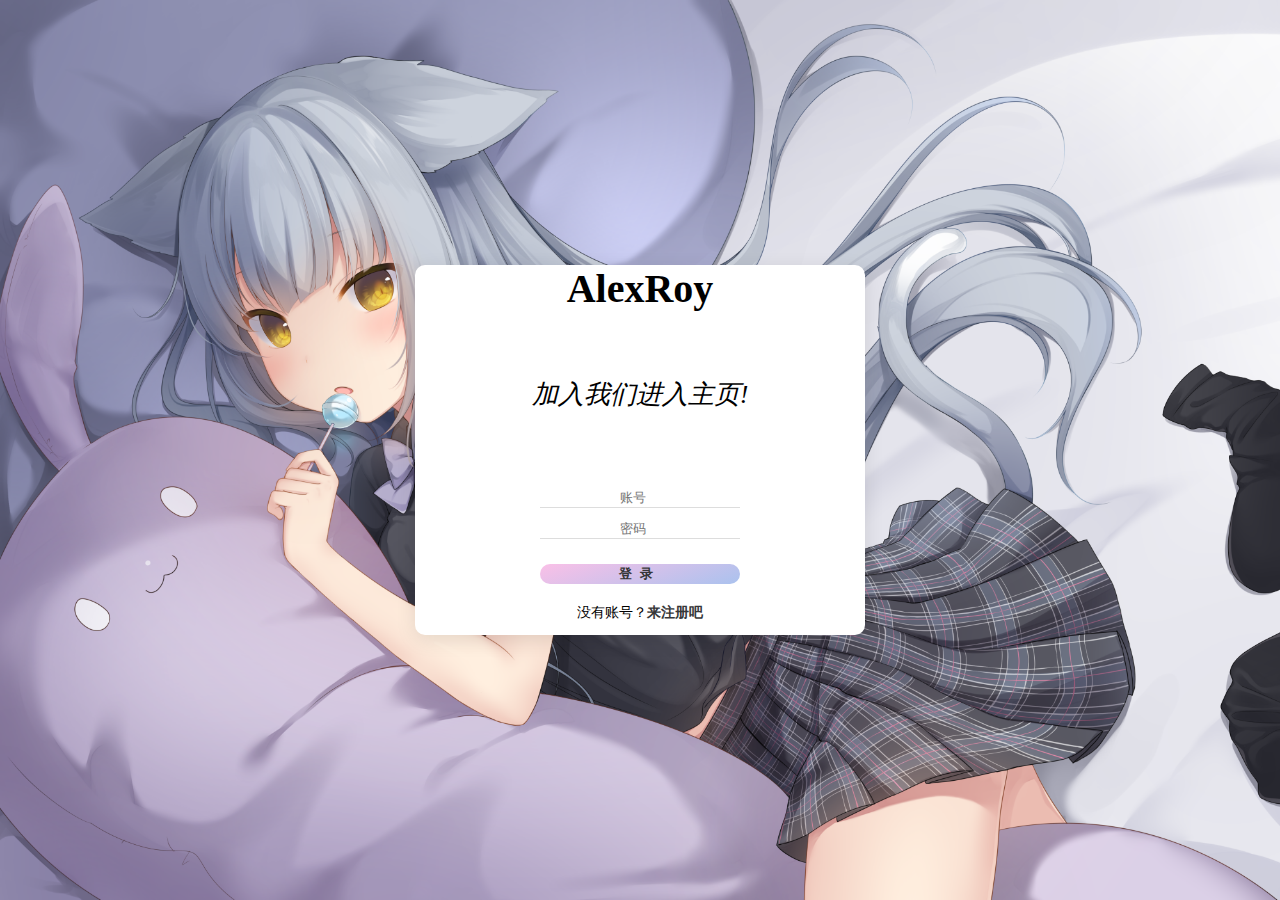
<file: login.html>
<!DOCTYPE html>
<html lang="en">
  <head>
    <meta charset="UTF-8" />
    <title>AlexRoy</title>
    <link rel="icon" href="Background/logo.ico" />
    <link rel="stylesheet" href="login.css" />
  </head>
  <style>
    h1 {
      font-family: CygnetRound;
      font-size: 40px;
    }
  </style>
  <body>
    <div class="container">
      <h1>AlexRoy</h1>
      <div class="tit"><i>加入我们进入主页!</i></div>
      <input type="text" placeholder="账号" />
      <input type="password" placeholder="密码" />
      <button><a href="home.html">登录</a></button>
      <span
        >没有账号？<a href="Sign up.html"><b>来注册吧</b></a>
      </span>
    </div>
    <div class="square">
      <ul>
        <li></li>
        <li></li>
        <li></li>
        <li></li>
        <li></li>
      </ul>
    </div>
    <div class="circle">
      <ul>
        <li></li>
        <li></li>
        <li></li>
        <li></li>
        <li></li>
      </ul>
    </div>
  </body>
</html>
</file>
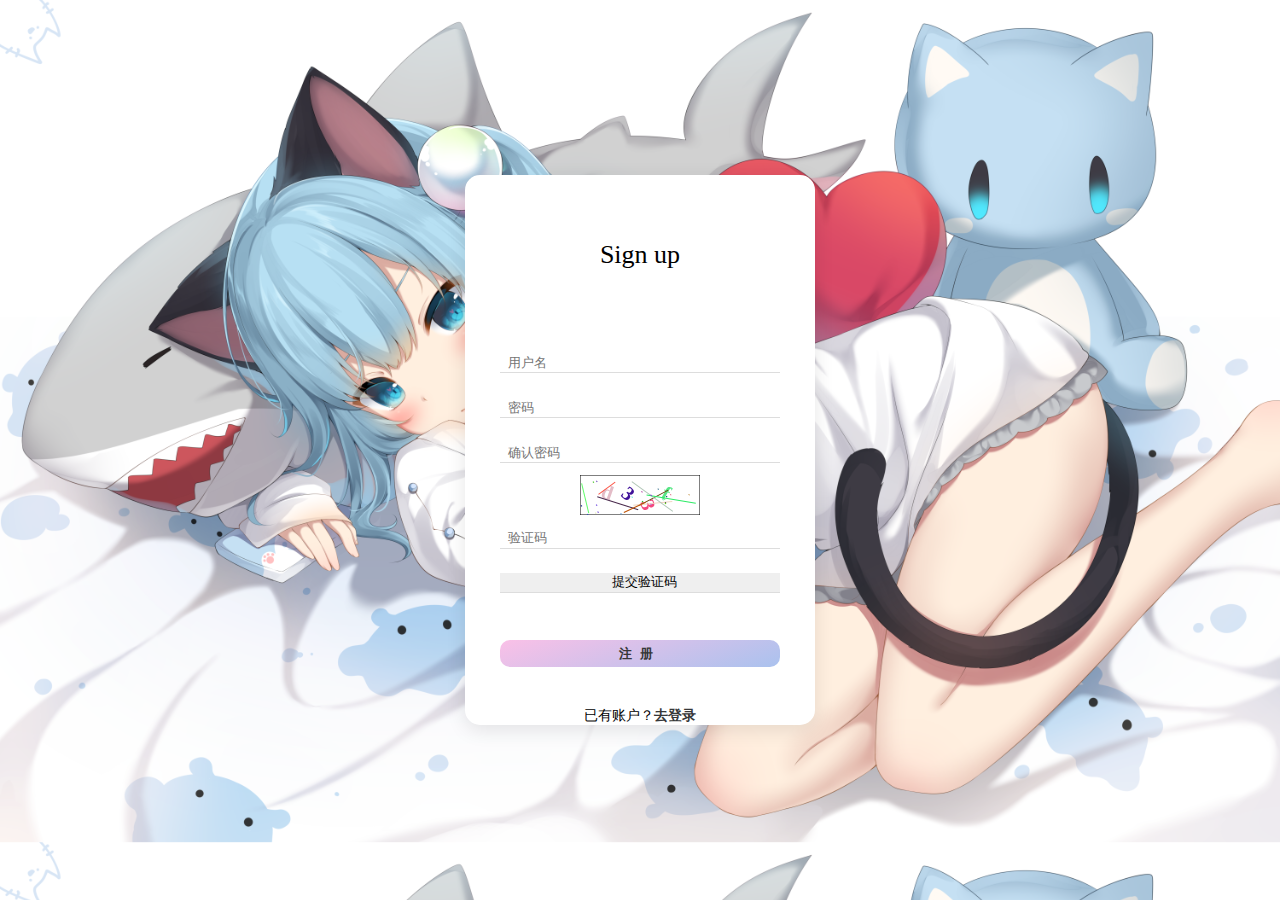
<file: Sign up.html>
<!DOCTYPE html>
<html lang="en">
  <head>
    <meta charset="UTF-8" />
    <link rel="icon" href="Background/logo.ico" />
    <title>AlexRoy</title>
    <style type="text/css">
      * {
        /*初始化*/
        margin: 0;
        padding: 0;
      }
      body {
        height: 100vh;
        /*弹性布局居中*/
        display: flex;
        justify-content: center;
        align-items: center;
        /*渐变背景*/
        background: url(Background/Sign\ up.png);
        background-size: 100%;
        /*溢出影藏*/
        overflow: hidden;
      }
      .container {
        /*相对定位*/
        position: relative;
        z-index: 1;
        background-color: #fff;
        border-radius: 15px;
        display: flex;
        /*垂直配列*/
        flex-direction: column;
        justify-content: center;
        align-items: center;
        width: 350px;
        height: 550px;
        /*阴影*/
        box-shadow: 0 5px 20px rgba(0, 0, 0, 0.1);
      }
      .container .tit {
        font-size: 26px;
        margin: 65px auto 70px auto;
      }
      .container input {
        width: 280px;
        height: 30px;
        text-indent: 8px;
        border: none;
        border-bottom: 1px solid #ddd;
        outline: none;
        margin: 12px auto;
      }
      .container button {
        width: 280px;
        height: 40px;
        margin: 35px auto 40px auto;
        border: none;
        background: linear-gradient(-200deg, #fac0e7, #aac2ee);
        color: #fff;
        font-weight: bold;
        letter-spacing: 8px;
        border-radius: 10px;
        cursor: pointer;
        /*动画过渡*/
        transition: 0.5s;
      }
      .container button:hover {
        background: linear-gradient(-200deg, #aac2ee, #fac0e7);
        background-position-x: -280px;
      }
      .container span {
        font-size: 14px;
      }
      .container a {
        color: rgb(54, 55, 56);
        text-decoration: none;
      }

      ul li {
        position: absolute;
        border: 1px solid #fff;
        background-color: #ffffff;
        width: 30px;
        height: 30px;
        list-style: none;
        opacity: 0;
      }
      .square li {
        top: 40vh;
        left: 60vw;
        animation: square 10s linear infinite;
      }
      .square li:nth-child(2) {
        top: 80vh;
        left: 10vm;
        /*动画延时时间*/
        animation-delay: 2s;
      }
      .square li:nth-child(3) {
        top: 80vh;
        left: 85vm;
        /*动画延时时间*/
        animation-delay: 4s;
      }

      .square li:nth-child(4) {
        top: 10vh;
        left: 70vm;
        /*动画延时时间*/
        animation-delay: 6s;
      }

      .square li:nth-child(5) {
        top: 10vh;
        left: 10vm;
        /*动画延时时间*/
        animation-delay: 8s;
      }

      .circle li {
        bottom: 0;
        left: 15vw;
        animation: circle 10s linear infinite;
      }
      .circle li:nth-child(2) {
        left: 35vw;
        animation-delay: 2s;
      }
      .circle li:nth-child(3) {
        left: 55vw;
        animation-delay: 4s;
      }
      .circle li:nth-child(4) {
        left: 75vw;
        animation-delay: 6s;
      }
      .circle li:nth-child(5) {
        left: 90vw;
        animation-delay: 8s;
      }

      @keyframes square {
        0% {
          transform: scale(0) rotate(0deg);
          opacity: 0;
        }
        100% {
          transform: scale(0) rotate(1000deg);
          opacity: 0;
        }
      }
      @keyframes circle {
        0% {
          transform: scale(0) rotate(0deg);
          opacity: 1;
          bottom: 0;
          border-radius: 0;
        }
        100% {
          transform: scale(0) rotate(1000deg);
          opacity: 0;
          bottom: 90vh;
          border-radius: 50%;
        }
      }
    </style>
  </head>
  <body>
    <div class="container">
      <div class="tit">Sign up</div>
      <input type="text" placeholder="用户名" />
      <input type="password" placeholder="密码" />
      <input type="password" placeholder="确认密码" />
      <canvas id="canvas" width="120" height="40"></canvas>
      <input type="text" id="text" placeholder="验证码" />
      <input type="button" value="提交验证码" id="bt" />
      <script>
        var canvas = document.getElementById("canvas"); //演员
        var context = canvas.getContext("2d"); //舞台，getContext() 方法可返回一个对象，该对象提供了用于在画布上绘图的方法和属性。
        var button = document.getElementById("bt"); //获取按钮
        var input = document.getElementById("text"); //获取输入框
        draw();
        canvas.onclick = function () {
          context.clearRect(0, 0, 120, 40); //在给定的矩形内清除指定的像素
          draw();
        };
        // 随机颜色函数
        function getColor() {
          var r = Math.floor(Math.random() * 256);
          var g = Math.floor(Math.random() * 256);
          var b = Math.floor(Math.random() * 256);
          return "rgb(" + r + "," + g + "," + b + ")";
        }
        function draw() {
          context.strokeRect(0, 0, 120, 40); //绘制矩形（无填充）
          var aCode = [
            "0",
            "1",
            "2",
            "3",
            "4",
            "5",
            "6",
            "7",
            "8",
            "9",
            "a",
            "b",
            "c",
            "d",
            "e",
            "f"
          ];
          // 绘制字母
          var arr = []; //定义一个数组用来接收产生的随机数
          var num; //定义容器接收验证码
          for (var i = 0; i < 4; i++) {
            var x = 20 + i * 20; //每个字母之间间隔20
            var y = 20 + 10 * Math.random(); //y轴方向位置为20-30随机
            var index = Math.floor(Math.random() * aCode.length); //随机索引值
            var txt = aCode[index];
            context.font = "bold 20px 微软雅黑"; //设置或返回文本内容的当前字体属性
            context.fillStyle = getColor(); //设置或返回用于填充绘画的颜色、渐变或模式，随机
            context.translate(x, y); //重新映射画布上的 (0,0) 位置，字母不可以旋转移动，所以移动容器
            var deg = (90 * Math.random() * Math.PI) / 180; //0-90度随机旋转
            context.rotate(deg); // 	旋转当前绘图
            context.fillText(txt, 0, 0); //在画布上绘制“被填充的”文本
            context.rotate(-deg); //将画布旋转回初始状态
            context.translate(-x, -y); //将画布移动回初始状态
            arr[i] = txt; //接收产生的随机数
          }
          num = arr[0] + arr[1] + arr[2] + arr[3]; //将产生的验证码放入num
          // 绘制干扰线条
          for (var i = 0; i < 8; i++) {
            context.beginPath(); //起始一条路径，或重置当前路径
            context.moveTo(Math.random() * 120, Math.random() * 40); //把路径移动到画布中的随机点，不创建线条
            context.lineTo(Math.random() * 120, Math.random() * 40); //添加一个新点，然后在画布中创建从该点到最后指定点的线条
            context.strokeStyle = getColor(); //随机线条颜色
            context.stroke(); // 	绘制已定义的路径
          }
          // 绘制干扰点，和上述步骤一样，此处用长度为1的线代替点
          for (var i = 0; i < 20; i++) {
            context.beginPath();
            var x = Math.random() * 120;
            var y = Math.random() * 40;
            context.moveTo(x, y);
            context.lineTo(x + 1, y + 1);
            context.strokeStyle = getColor();
            context.stroke();
          }

          //点击按钮验证
          button.onclick = function () {
            var text = input.value; //获取输入框的值
            if (text === num) {
              alert("验证通过");
            } else {
              alert("验证失败");
            }
          };
        }
      </script>
      <button><a href="home.html">注册</a></button>
      <span
        >已有账户？<a href="login.html"><b>去登录</b></a>
      </span>
    </div>
    <div class="square">
      <ul>
        <li></li>
        <li></li>
        <li></li>
        <li></li>
        <li></li>
      </ul>
    </div>
    <div class="circle">
      <ul>
        <li></li>
        <li></li>
        <li></li>
        <li></li>
        <li></li>
      </ul>
    </div>
  </body>
</html>
</file>
<file: login.css>
* {
    /*初始化*/
	margin: 0;
	padding: 0;
}

body {
	height: 100vh;
    /*弹性布局居中*/
	display: flex;
	justify-content: center;
	align-items: center;
    /*渐变背景*/
	background: url(Background/login.png);
	background-size: 100%;
   /*溢出影藏*/
	overflow: hidden;
}

.container {
    /*相对定位*/
	position: relative;
	z-index: 1;
	background-color: #fff;
	border-radius: 10px;
	display: flex;
    /*垂直配列*/
	flex-direction: column;
	justify-content: right;
	align-items: center;
	width: 450px;
	height: 370px;
    /*阴影*/
	box-shadow: 0 5px 20px rgba(0,0,0,0.1);
}

.container .tit {
	font-size: 26px;
	margin: 65px auto 70px auto;
}

.container input {
	width: 200px;
	height: 20px;
	text-indent: 80px;
	border: none;
	border-bottom: 1px solid #ddd;
	outline: none;
	margin: 5px auto;
}

.container button {
	width: 200px;
	height: 20px;
	margin: 20px auto 20px auto;
	border: none;
	background: linear-gradient(-200deg,#fac0e7,#aac2ee);
	color: #fff;
	font-weight: bold;
	letter-spacing: 8px;
	border-radius: 10px;
	cursor: pointer;
    /*动画过渡*/
	transition: 0.5s;
}

.container button:hover {
	background: linear-gradient(-200deg,#aac2ee,#fac0e7);
	background-position-x: -280px;
}

.container span {
	font-size: 14px;
}

.container a {
	color: rgb(54, 55, 56);
	text-decoration: none;
}

ul li {
	position: absolute;
	border: 1px solid #fff;
	background-color: #ffffff;
	width: 30px;
	height: 30px;
	list-style: none;
	opacity: 0;
}

.square li {
	top: 40vh;
	left: 60vw;
	animation: square 10s linear infinite;
}

.square li:nth-child(2) {
	top: 80vh;
	left: 10vm;
    /*动画延时时间*/
	animation-delay: 2s;
}

.square li:nth-child(3) {
	top: 80vh;
	left: 85vm;
    /*动画延时时间*/
	animation-delay: 4s;
}

.square li:nth-child(4) {
	top: 10vh;
	left: 70vm;
    /*动画延时时间*/
	animation-delay: 6s;
}

.square li:nth-child(5) {
	top: 10vh;
	left: 10vm;
    /*动画延时时间*/
	animation-delay: 8s;
}

.circle li {
	bottom: 0;
	left: 15vw;
	animation: circle 10s linear infinite;
}

.circle li:nth-child(2) {
	left: 35vw;
	animation-delay: 2s;
}

.circle li:nth-child(3) {
	left: 55vw;
	animation-delay: 4s;
}

.circle li:nth-child(4) {
	left: 75vw;
	animation-delay: 6s;
}

.circle li:nth-child(5) {
	left: 90vw;
	animation-delay: 8s;
}

@keyframes square {
	0% {
		transform: scale(0) rotate(0deg);
		opacity: 0;
	}

	100% {
		transform: scale(0) rotate(1000deg);
		opacity: 0;
	}
}

@keyframes circle {
	0% {
		transform: scale(0) rotate(0deg);
		opacity: 1;
		bottom: 0;
		border-radius: 0;
	}

	100% {
		transform: scale(0) rotate(1000deg);
		opacity: 0;
		bottom: 90vh;
		border-radius: 50%;
	}
}
</file>
